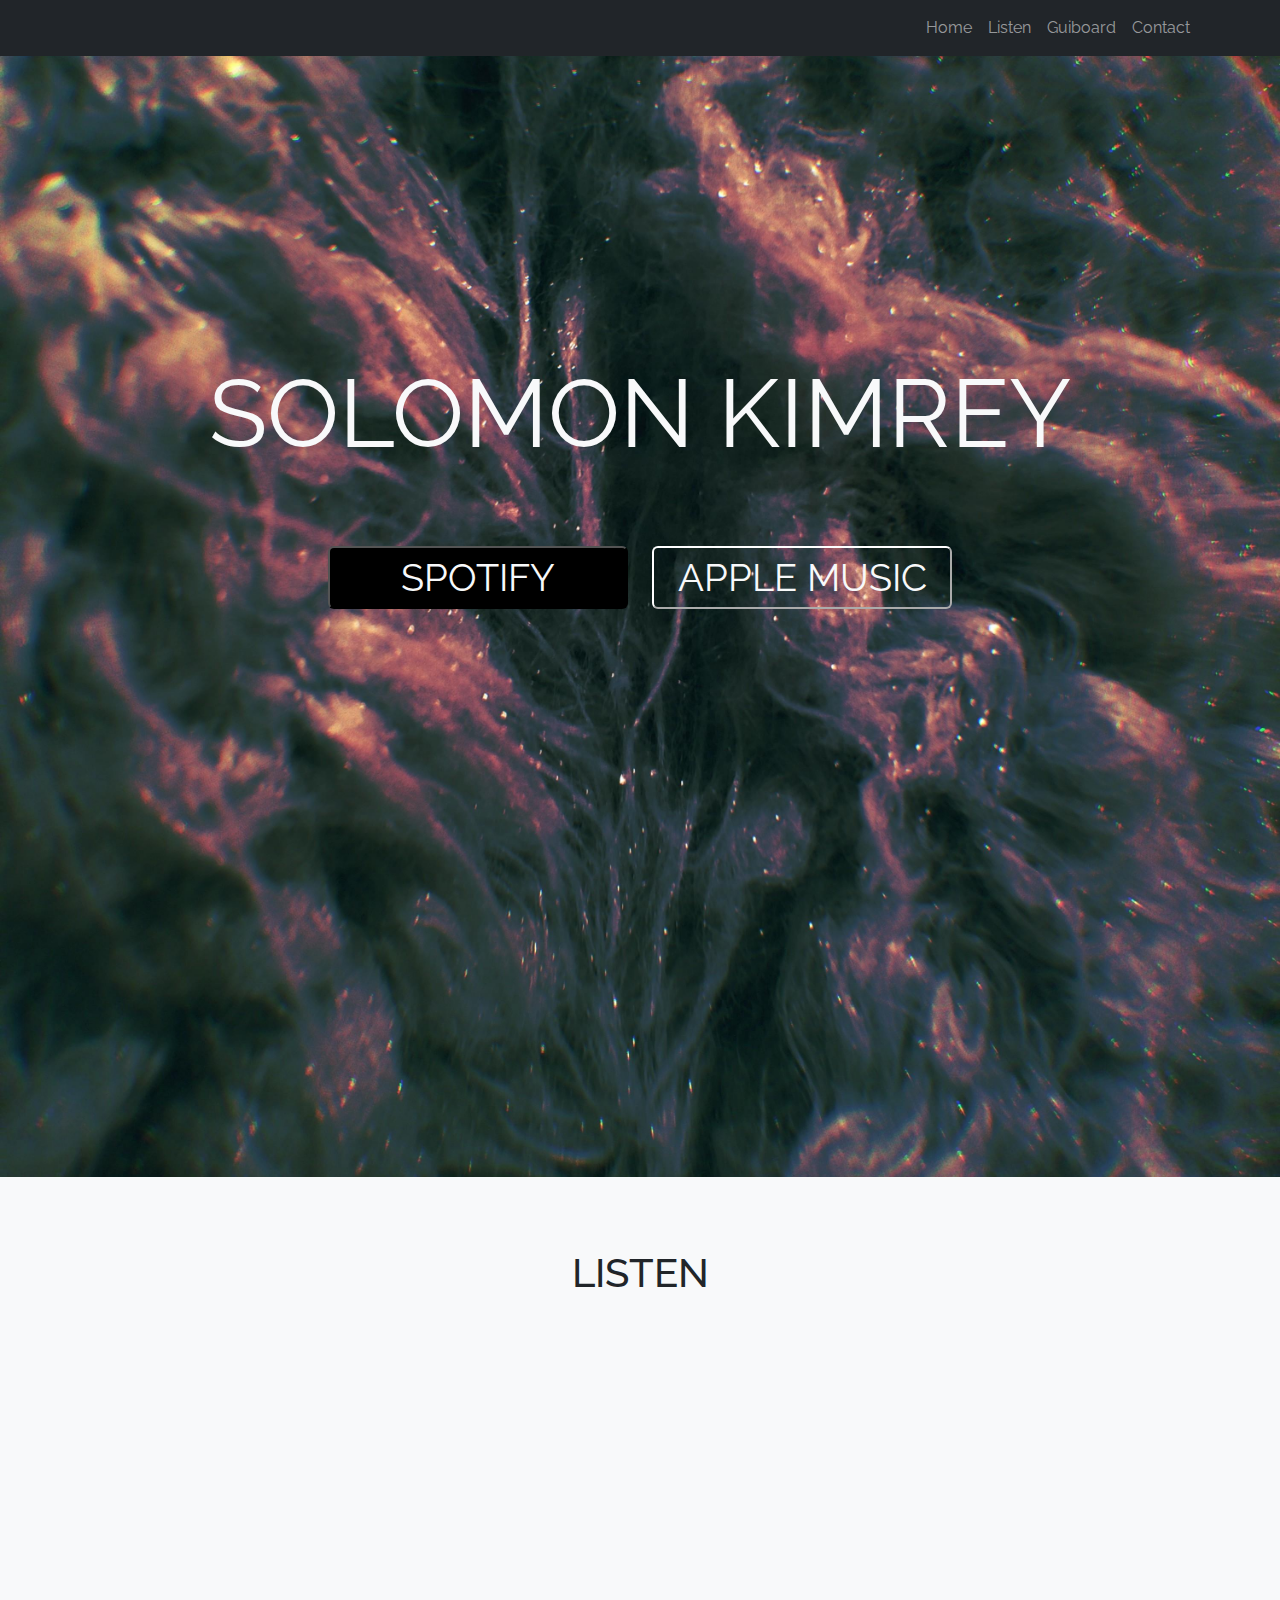
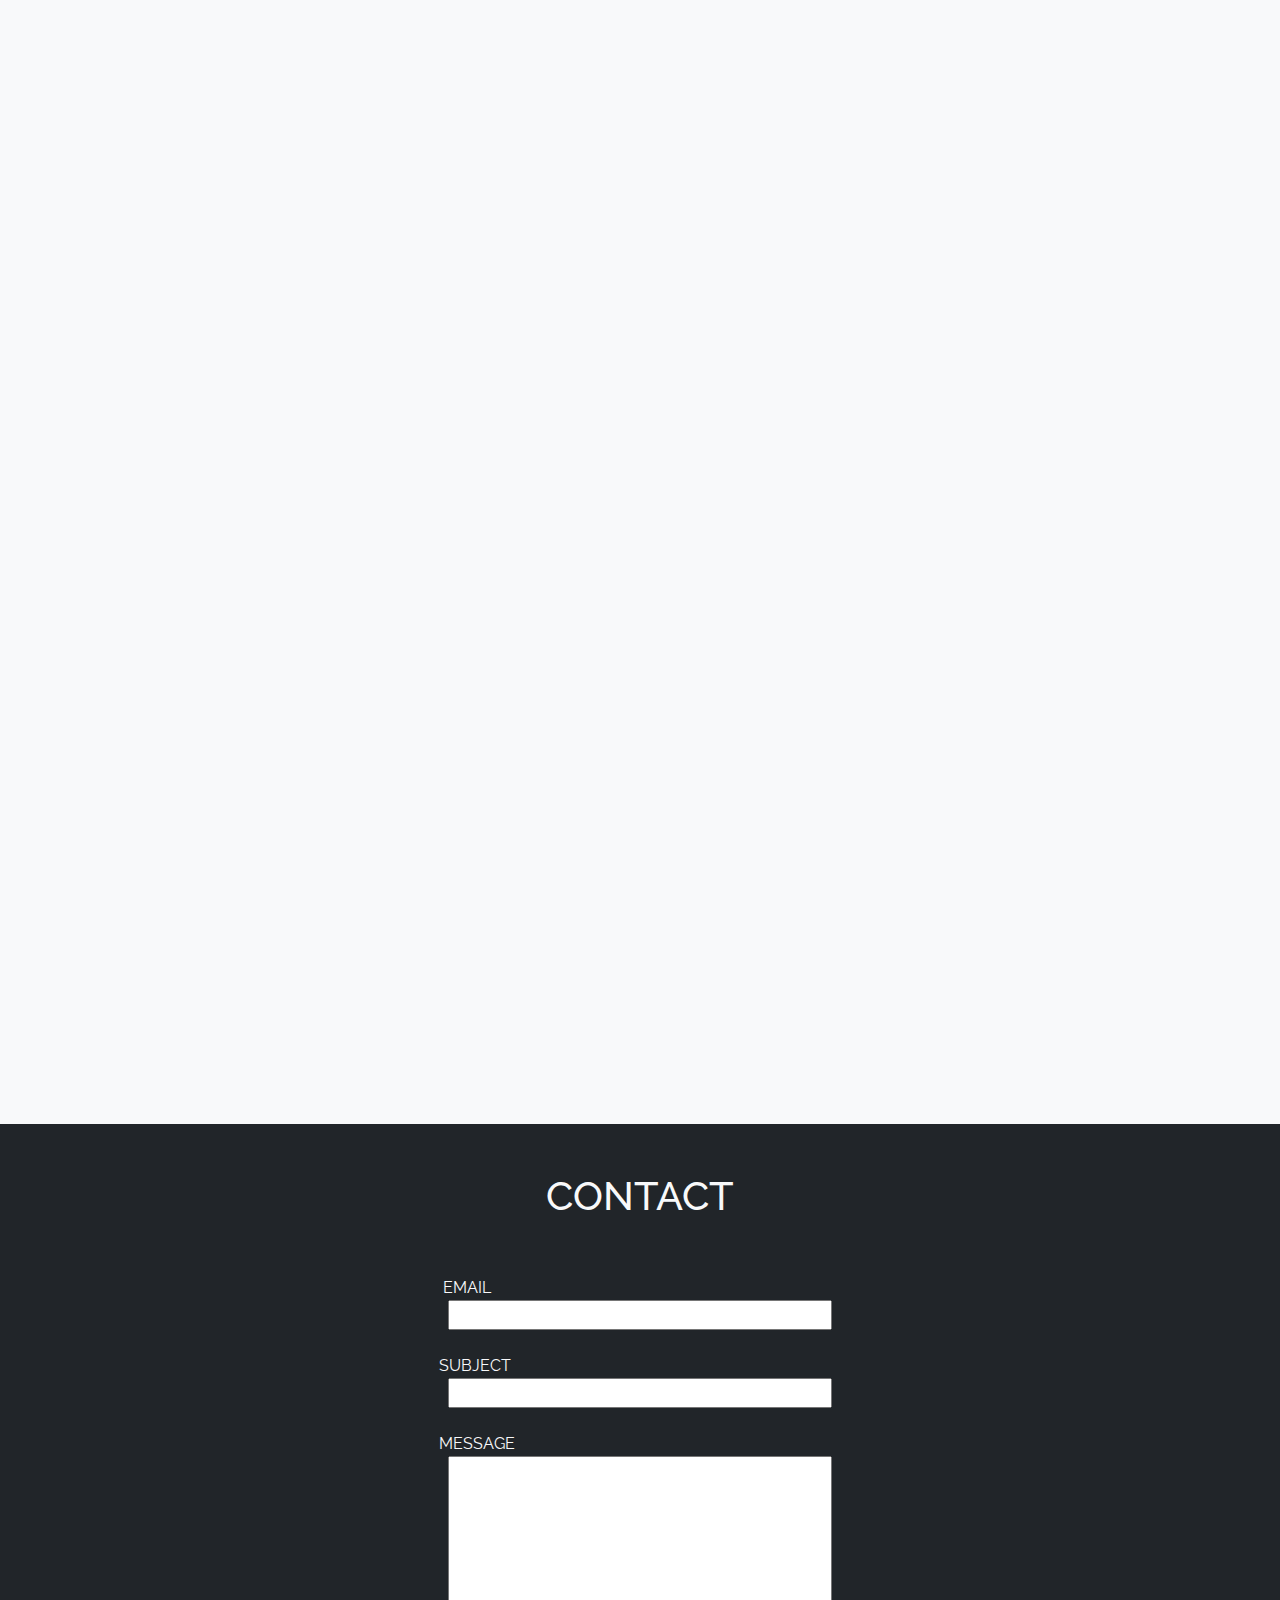
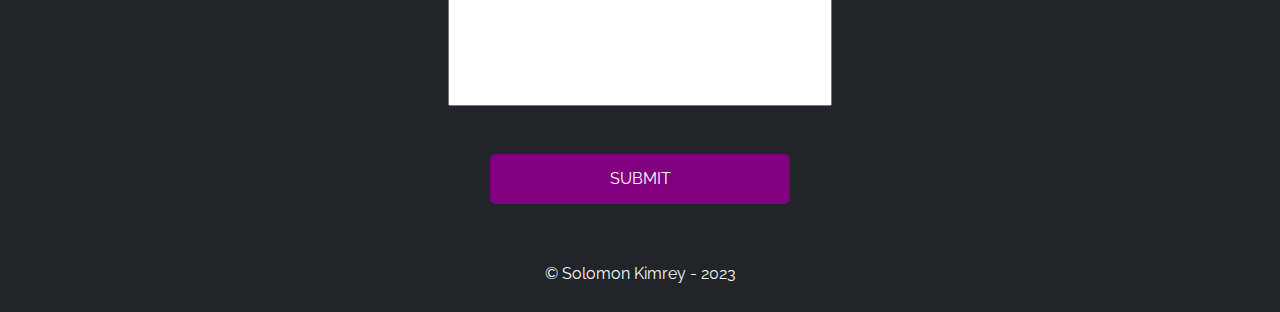
<file: index.html>
<!DOCTYPE html>
<html lang="en">
<head>
<meta charset="UTF-8">
<meta name="viewport" content="width=device-width, initial-scale=1.0">
<meta http-equiv="X-UA-Compatible" content="ie=edge">
<meta name="Description" content="Enter your description here"/>
<link rel="stylesheet" href="https://cdnjs.cloudflare.com/ajax/libs/twitter-bootstrap/5.1.0/css/bootstrap.min.css">
<link rel="stylesheet" href="style.css">
<link rel="preconnect" href="https://fonts.googleapis.com">
<link rel="preconnect" href="https://fonts.gstatic.com" crossorigin>
<link href="https://fonts.googleapis.com/css2?family=Raleway&display=swap" rel="stylesheet">
<link rel="stylesheet" href="https://fonts.googleapis.com/css2?family=Material+Symbols+Outlined:opsz,wght,FILL,GRAD@20..48,100..700,0..1,-50..200" />>
<!-- <link rel="stylesheet" href="assets/css/style.css"> -->
<title>Chicago Musician & Composer</title>
</head>
<body class="indexbody">
    <nav class="navbar navbar-expand-lg bg-dark navbar-dark fixed-top col-12">
        <div class="container">
            
            <button 
                class="navbar-toggler"
                type="button"
                data-bs-toggle="collapse"
                data-bs-target="#navmenu">
            <span class="navbar-toggler-icon"></span></button>
            <div class="collapse navbar-collapse" id="navmenu">
                <ul class="navbar-nav ms-auto">
                    <li class="nav-item">
                        <a href="#home" class="nav-link">Home</a>
                    </li>
                    <li class="nav-item">
                        <a href="#gallery" class="nav-link">Listen</a>
                    </li>
                    <li class="nav-item">
                        <a href="guiboard.html" class="nav-link">Guiboard</a>
                    </li>
                    <li class="nav-item">
                        <a href="#contact" class="nav-link">Contact</a>
                    </li>
                </ul>
            </div>
        </div>
    </nav>
    
    <section id="one" class="text-light one">
        <div class="container p-5">
          <div class="">
              <div class="d-md-flex align-items-center justify-content-evenly">
                  SOLOMON KIMREY
              </div>
              <a href="https://open.spotify.com/artist/7ecXYHuYydPdwqwTZS2zRy" target="_blank"><button class="b1 text-light header-button rounded">SPOTIFY</button></a>
              <a href="https://music.apple.com/us/artist/solomon-kimrey/1193079211" target="_blank"><button class="b2 header-button rounded text-light">APPLE MUSIC</button></a>
          </div>
        </div>
    </section>

    <section id="gallery" class="bg-light">
        <br><br><br>
        <h1 class="gallery-title">LISTEN</h1>
        <br>
        <section class="songs" id="songs">
            <div class="wrap-container col-12 m-0">
                <div class="wrapper">
                    <div class="box">
                        <iframe style="border: 0; width: 350px; height: 350px;" src="https://bandcamp.com/EmbeddedPlayer/album=3585700337/size=large/bgcol=ffffff/linkcol=0687f5/minimal=true/transparent=true/" seamless><a href="https://solomonkimrey.bandcamp.com/album/on-happy-accident">On Happy Accident by Solomon Kimrey</a></iframe>
                        <a href="#"><h class="grid-text"></a>
                    </div>
                    <div class="box">
                        <iframe style="border: 0; width: 350px; height: 350px;" src="https://bandcamp.com/EmbeddedPlayer/album=1659191387/size=large/bgcol=ffffff/linkcol=0687f5/minimal=true/transparent=true/" seamless><a href="https://solomonkimrey.bandcamp.com/album/a-great-rushing">A Great Rushing by Solomon Kimrey</a></iframe>
                        <a href="#"><h class="grid-text"></a>
                    </div>
                    <div class="box">
                        <iframe style="border: 0; width: 350px; height: 350px;" src="https://bandcamp.com/EmbeddedPlayer/track=3436816201/size=large/bgcol=ffffff/linkcol=0687f5/minimal=true/transparent=true/" seamless><a href="https://solomonkimrey.bandcamp.com/track/a-bag-filled-with-marbles-is-thrown-into-a-river">A Bag Filled With Marbles Is Thrown Into a River by Solomon Kimrey</a></iframe>
                        <a href="#"><h class="grid-text"></a>
                    </div>
                    <div class="box">
                        <iframe style="border: 0; width: 350px; height: 350px;" src="https://bandcamp.com/EmbeddedPlayer/album=1736576472/size=large/bgcol=ffffff/linkcol=0687f5/minimal=true/transparent=true/" seamless><a href="https://solomonkimrey.bandcamp.com/album/sooner-than-you-think-later-than-you-hope">Sooner Than You Think, Later Than You Hope by Solomon Kimrey</a></iframe>
                        <a href="#"><h class="grid-text"></a>
                    </div>
                    <div class="box">
                        <iframe style="border: 0; width: 350px; height: 350px;" src="https://bandcamp.com/EmbeddedPlayer/track=2214471041/size=large/bgcol=ffffff/linkcol=0687f5/minimal=true/transparent=true/" seamless><a href="https://solomonkimrey.bandcamp.com/track/lurie-gardens">Lurie Gardens by Solomon Kimrey</a></iframe>
                        <a href="#"><h class="grid-text"></a>
                    </div>
                    <div class="box">
                        <iframe style="border: 0; width: 350px; height: 350px;" src="https://bandcamp.com/EmbeddedPlayer/album=2790163156/size=large/bgcol=ffffff/linkcol=0687f5/minimal=true/transparent=true/" seamless><a href="https://solomonkimrey.bandcamp.com/album/things-that-grow">Things That Grow by Solomon Kimrey</a></iframe>
                        <a href="#"><h class="grid-text"></a>
                    </div>
                    <div class="box">
                        <iframe style="border: 0; width: 350px; height: 350px;" src="https://bandcamp.com/EmbeddedPlayer/album=1435720608/size=large/bgcol=ffffff/linkcol=0687f5/minimal=true/transparent=true/" seamless><a href="https://solomonkimrey.bandcamp.com/album/odds-and-ends">Odds and Ends by Solomon Kimrey</a></iframe>
                        <a href="#"><h class="grid-text"></a>
                    </div>
                    <div class="box">
                        <iframe style="border: 0; width: 350px; height: 350px;" src="https://bandcamp.com/EmbeddedPlayer/track=2216340077/size=large/bgcol=ffffff/linkcol=0687f5/minimal=true/transparent=true/" seamless><a href="https://solomonkimrey.bandcamp.com/track/soft-spot">Soft Spot by Solomon Kimrey</a></iframe>
                        <a href="#"><h class="grid-text"></a>
                    </div>
                    <div class="box">
                        <iframe style="border: 0; width: 350px; height: 350px;" src="https://bandcamp.com/EmbeddedPlayer/album=2796564730/size=large/bgcol=ffffff/linkcol=0687f5/minimal=true/transparent=true/" seamless><a href="https://solomonkimrey.bandcamp.com/album/hot-mess">Hot Mess by Solomon Kimrey</a></iframe>
                        <a href="#"><h class="grid-text"></a>
                    </div>
                    <br>
                </div>
            </div>
        </section>
    </section>
    <section id="contact" class="bg-dark">
        <br><br>
        <h1 class="location-title text-light">CONTACT</h1>
        <br><br>
        <form class="col-12">
            <label class="text-light email input">EMAIL</label><br>
            <input type="text" id="email" placeholder=""><br> 
            <br> 
            <label class="text-light subject input">SUBJECT</label><br>
            <input type="text" id="subject" placeholder=""><br> 
            <br> 
            <label class="text-light message">MESSAGE</label><br> 
            <input type="text" id="message-input" placeholder=""><br><br> <br>
            <a href="#"><button id="continue" class="rounded">SUBMIT</button></a>
            <br><br> 
        </form>
        <br><br>
    </section>

    <footer class="bg-dark indexfooter">
        <div class="lastlist text-light">
            <p><span>&copy</span> Solomon Kimrey - 2023</p>
        </div>
    </footer>

<script src="https://cdnjs.cloudflare.com/ajax/libs/popper.js/2.9.2/umd/popper.min.js"></script>
<script src="https://cdnjs.cloudflare.com/ajax/libs/twitter-bootstrap/5.1.0/js/bootstrap.min.js"></script>
</body>
</html>
</file>
<file: style.css>
* {
    font-family: Raleway, serif;
    
}

.header {
    z-index: 1;
    justify-content: center;
    align-items: center;
    color: white;
    display: flex;
    font-size: 1.5em;
    text-decoration: none;
    
}

.indexbody {
    background: url(static/a2956946643_16\ \(1\).jpg) no-repeat center fixed;
    height: 100%;
    background-size: 100%;
    background-position-y: top;
    background-attachment: scroll;
    text-align: center;
}


.b1 {
    background: black;
}

.b2{
    background: transparent;
    border-color: white;
}

.header-button {
    width: 300px;
    font-size: 0.4em;
}

.one {
    z-index: 1;
    color: black;
    position: relative;
    font-size: 6em;
    text-decoration: none;
    margin-left: auto;
    margin-right: auto;
    margin-top: 21%;
    text-align: center;
}

.background {
    z-index: -1;
    width: 100%;
    position: fixed;
    margin-top: 0px;
}



#gallery {
    text-align: center;
    margin-top: 500px;
}

.wrapper {
    display: grid;
    grid-template-columns: 25% 25% 25%;
    grid-gap: 100px;
    width: 100%;
    justify-content: center;
    align-items: center;
    align-content: center;
}

.box {
    max-width: 350px;
    height: auto;
    background-color: rgba(0, 0, 0, 0);
    text-align: center;
    margin-right: auto;
    margin-left: auto;
}

.grid-image {
    object-fit: cover;
    max-width: 300px;
    height: 300px;
}

.wrap-container {
    display: flex;
    flex-direction: row;
    justify-content: center;
    margin-top: 5%;
    margin-bottom: 5%;
    
}

#main {
    border: 3px solid gray;
    border-radius: 3px;
    padding: 10px;
    width: 310px;
    justify-content: center;
    margin-top: 103px;
    
}

form {
    display: inline-block;
}

.email {
    margin-left: -27%;
}

.message {
    margin-left: -25.5%;
}

#message-input {
    height: 250px;
    width: 30%;
}

#email {
    width: 30%;
}

#continue {
    width: 300px;
    height: 50px;
    color: white;
    background-color: purple;
    border: 0px;
}

#subject {
    width: 30%;
}

.subject {
    margin-left: -25.75%;
}

#guiboard {
    text-align: center;
    margin-top: 200px;
}

.guiboard-container {
    display: grid;
    grid-template-columns: 50% 100%;
    padding-bottom: 20px;
    justify-content: start;
    margin-left: auto;
    margin-right: 50px;
}

.guiboard-text {
    margin-left: auto;
    margin-right: auto;
}

video {
    margin-left: -10%;
}

.guifooter {
    padding: 10px;
    position: fixed;
    bottom: 0px;
    width: 100%;
    text-align: center;
    background: black;
}

.indexfooter {
    padding: 10px;
    position: relative;
    bottom: 0px;
    width: 100%;
    text-align: center;
    background: black;
}
</file>
